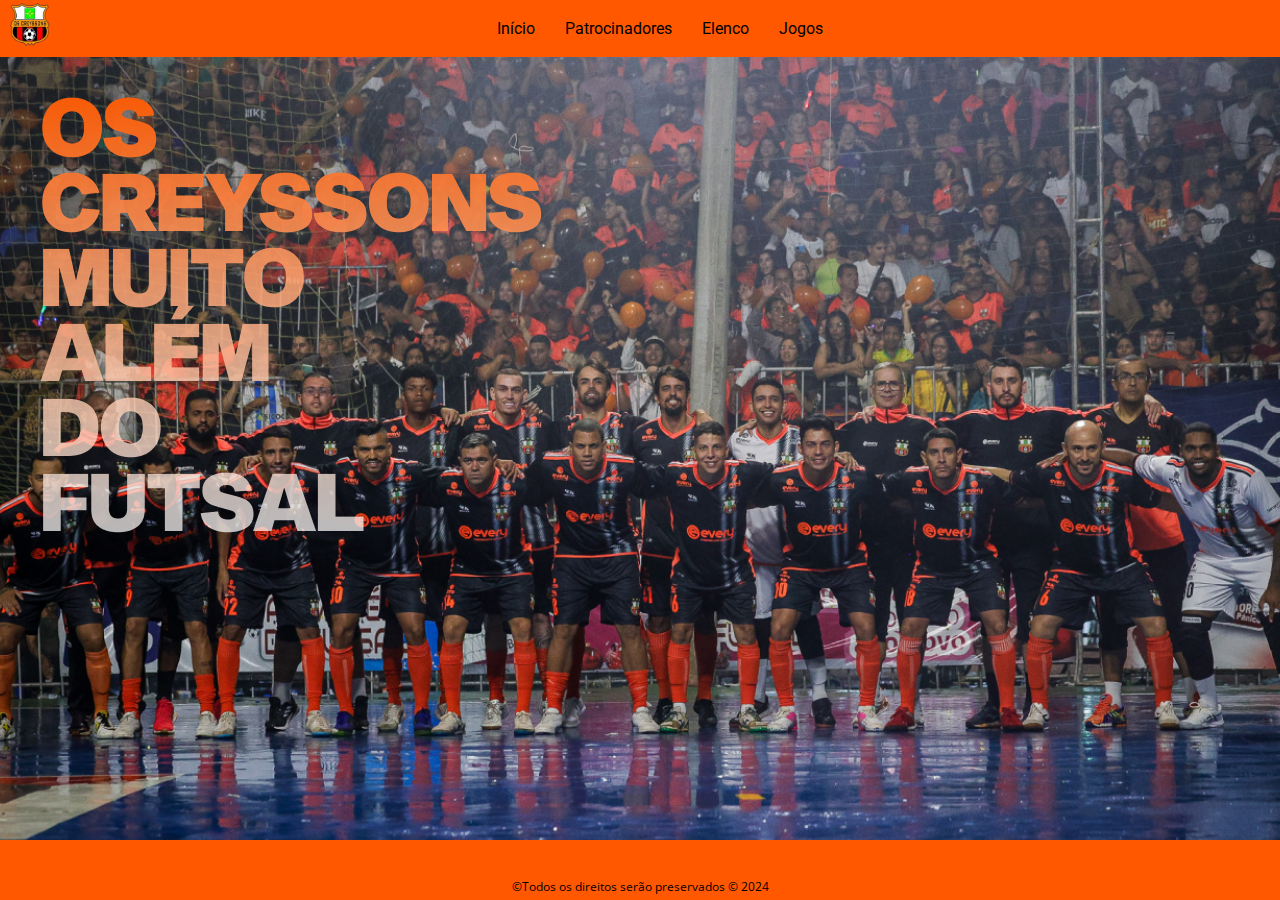
<file: index.html>
<!DOCTYPE html>
<html lang="pt-br">
<head>
    <title> Os Creyssons </title>
  <meta name="description" content="undado em 2005 pelos amigos Rosivaldo Marques e Carlinhos . Creyssons Futebol Clube e hj é uma referência entre os times de futsal do DF e entorno">
  <meta name="keywords" content="Creyssons, Os Creyssons, Crey, Os Creys, CREYSSONS, OS CREYSSONS, Arimateia, Torneio de Futsal Arimateia">
  <meta name="author" content="Luan Marques de Oliveira">
    <meta name="google-site-verification" content="yW40HxyfWlp_ZnGY3PED46krVfF_dvtKKssGRGxXEkE" />
    <meta charset="UTF-8">
    <meta name="viewport" content="width=device-width, initial-scale=1.0">
    <title>Os Creyssons - Página Inicial</title>
    <link href="https://cdn.jsdelivr.net/npm/bootstrap@5.3.0-alpha3/dist/css/bootstrap.min.css" rel="stylesheet" integrity="sha384-KK94CHFLLe+nY2dmCWGMq91rCGa5gtU4mk92HdvYe+M/SXH301p5ILy+dN9+nJOZ" crossorigin="anonymous">
    <link href="https://fonts.googleapis.com/css2?family=Roboto:wght@400&display=swap" rel="stylesheet">


    
    <!-- Link para a fonte 'Open Sans' do Google Fonts -->
    <link href="https://fonts.googleapis.com/css2?family=Open+Sans:ital,wght@0,300..800;1,300..800&display=swap" rel="stylesheet">
    
    <link rel="stylesheet" href="styles.css">
</head>
<body class="index-page">
    <script src="https://cdn.jsdelivr.net/npm/bootstrap@5.3.0-alpha3/dist/js/bootstrap.bundle.min.js" integrity="sha384-ENjdO4Dr2bkBIFxQpeoTz1HIcje39Wm4jDKdf19U8gI4ddQ3GYNS7NTKfAdVQSZe" crossorigin="anonymous"></script>
    <script src="script.js"></script>

    <!-- Cabeçalho e Navegação -->
    <header>
        <div class="logo">
            <img src="images/logo.png" alt="Logo Os Creyssons">
        </div>
            

        
        <nav>
            <ul>
                <li><a href="index.html">Início</a></li>
                <li><a href="patrocinadores.html">Patrocinadores</a></li>
                <li><a href="elenco.html">Elenco</a></li>
                <li><a href="jogos.html">Jogos</a></li>
            </ul>
        </nav>
    </header>

    <!-- Conteúdo da Página Inicial -->
    <section id="inicio" class="section">
        <div class="hero">
            <img src="images/OS Creyssons muito além do FUTSAL.png" alt="Imagem no canto esquerdo" class="image-left-center">

        </div>
    </section>

    <!-- Rodapé -->
    <footer class="footer-logos">
        <p>&copy;Todos os direitos serão preservados &copy; 2024</p>
    </footer>
</body>
</html>
</file>
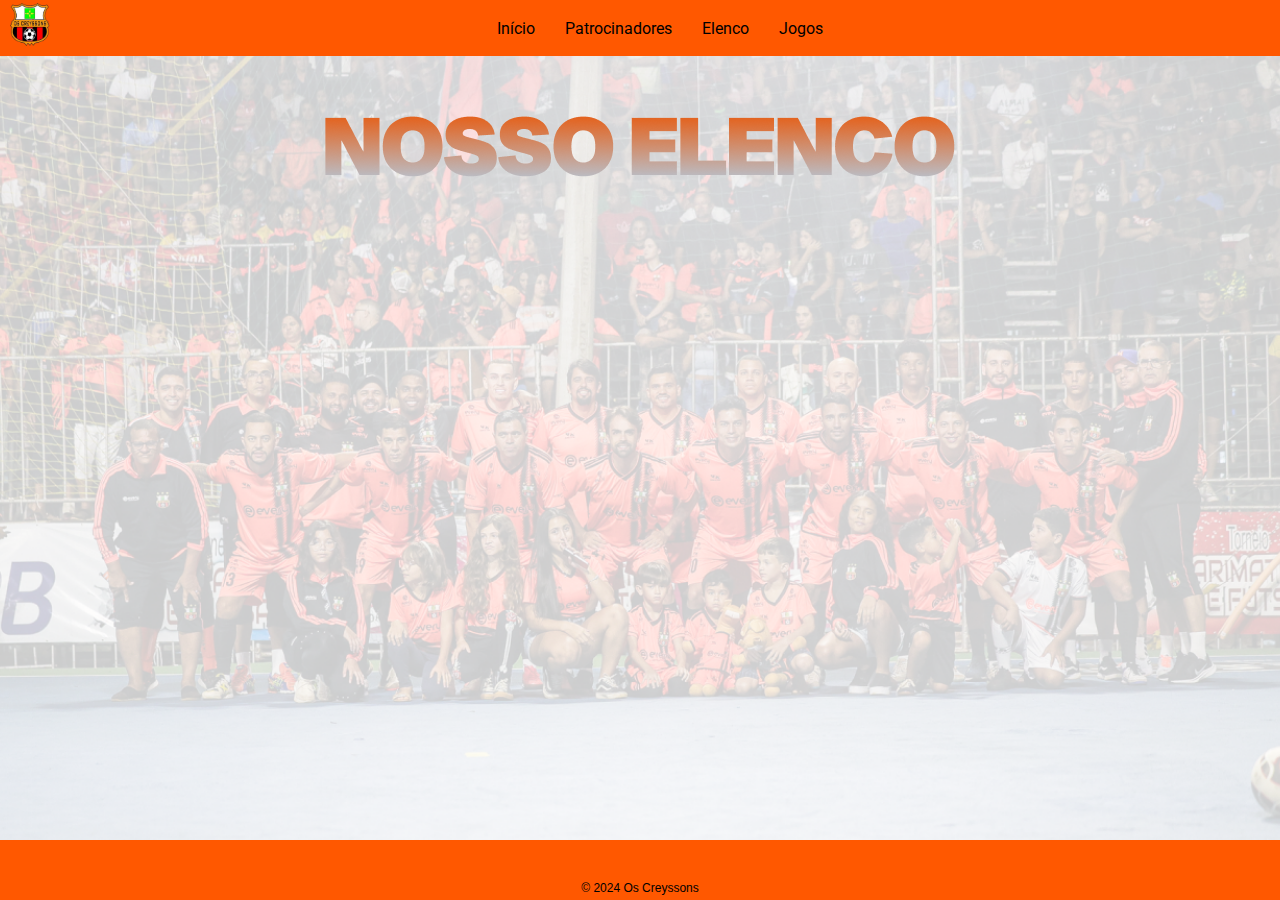
<file: elenco.html>
<!DOCTYPE html>
<html lang="pt-br">
<head>
    <meta charset="UTF-8">
    <meta name="viewport" content="width=device-width, initial-scale=1.0">
    <title>Os Creyssons - Elenco</title>
    <link rel="stylesheet" href="styles.css">
    <link href="https://cdn.jsdelivr.net/npm/bootstrap@5.3.0-alpha3/dist/css/bootstrap.min.css" rel="stylesheet" integrity="sha384-KK94CHFLLe+nY2dmCWGMq91rCGa5gtU4mk92HdvYe+M/SXH301p5ILy+dN9+nJOZ" crossorigin="anonymous">
    <link href="https://fonts.googleapis.com/css2?family=Roboto:wght@400&display=swap" rel="stylesheet">


</head>
<body class="elenco">
    <script src="https://cdn.jsdelivr.net/npm/bootstrap@5.3.0-alpha3/dist/js/bootstrap.bundle.min.js" integrity="sha384-ENjdO4Dr2bkBIFxQpeoTz1HIcje39Wm4jDKdf19U8gI4ddQ3GYNS7NTKfAdVQSZe" crossorigin="anonymous"></script>
    <script src="script.js"></script>

    <!-- Cabeçalho e Navegação -->
    <header>
        <div class="logo">
            <img src="images/logo.png" alt="Logo Os Creyssons">
        </div>
        <nav>
            <ul>
                <li><a href="index.html">Início</a></li>
                <li><a href="patrocinadores.html">Patrocinadores</a></li>
                <li><a href="elenco.html">Elenco</a></li>
                <li><a href="jogos.html">Jogos</a></li>
            </ul>
        </nav>
    </header>

    <!-- Elenco -->
    <section id="elenco" class="section">
        
        <div class="imagem-superior">
            <img src="images/nosso elenco.png" alt="Descrição da imagem">
          </div>
        
                
    </section>

    <!-- Rodapé -->
    <footer class="footer-logos">
        <p>&copy; 2024 Os Creyssons</p>
    </footer>
</body>
</html>
</file>
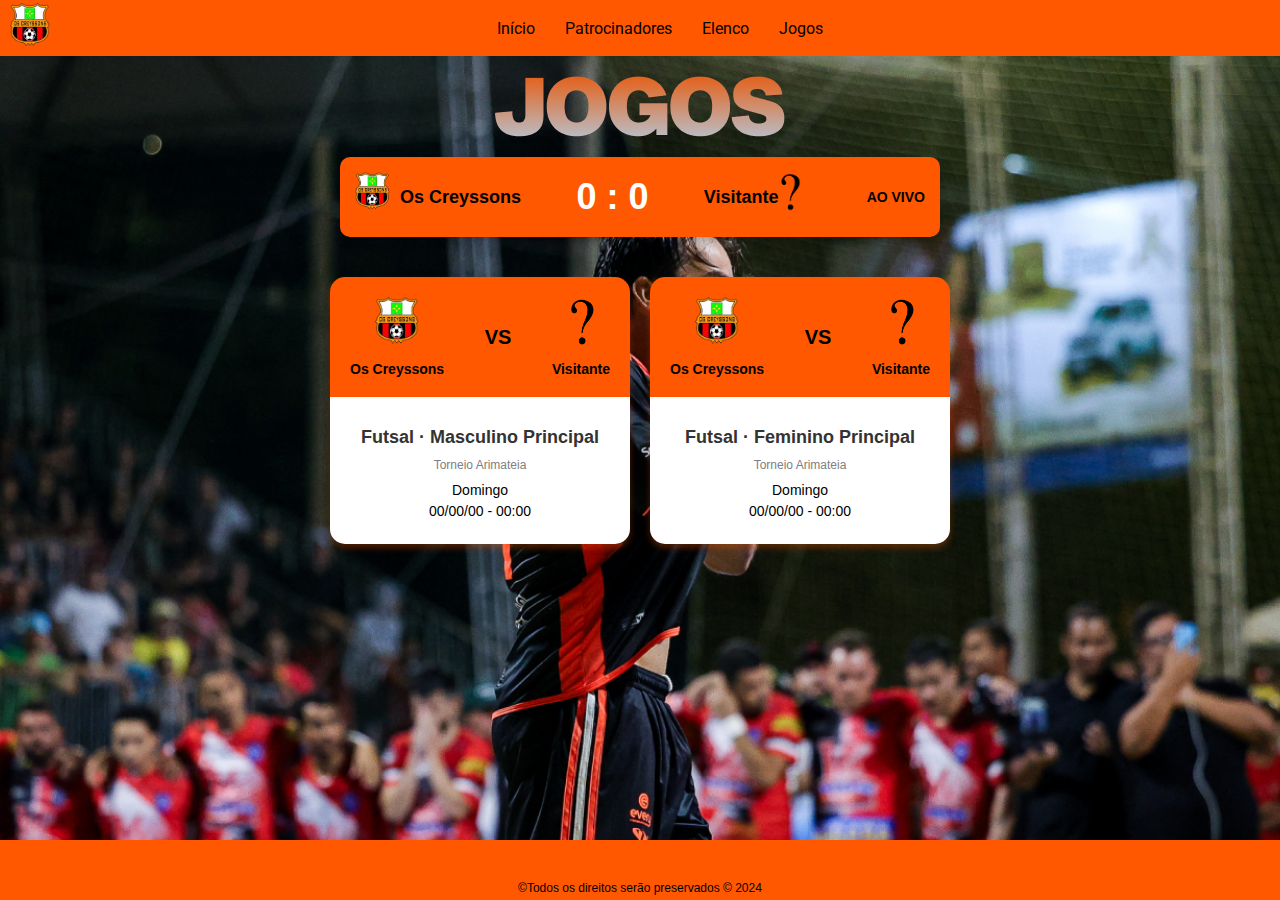
<file: jogos.html>
<!DOCTYPE html>
<html lang="pt-br">

<head>
    <meta charset="UTF-8">
    <meta name="viewport" content="width=device-width, initial-scale=1.0">
    <title>Os Creyssons - Jogos</title>
    <link rel="stylesheet" href="styles.css">
    <link href="https://cdn.jsdelivr.net/npm/bootstrap@5.3.0-alpha3/dist/css/bootstrap.min.css" rel="stylesheet"
        integrity="sha384-KK94CHFLLe+nY2dmCWGMq91rCGa5gtU4mk92HdvYe+M/SXH301p5ILy+dN9+nJOZ" crossorigin="anonymous">
    <link href="https://fonts.googleapis.com/css2?family=Roboto:wght@400&display=swap" rel="stylesheet">


</head>

<body class="jogos">
    <script src="https://cdn.jsdelivr.net/npm/bootstrap@5.3.0-alpha3/dist/js/bootstrap.bundle.min.js"
        integrity="sha384-ENjdO4Dr2bkBIFxQpeoTz1HIcje39Wm4jDKdf19U8gI4ddQ3GYNS7NTKfAdVQSZe"
        crossorigin="anonymous"></script>
    <script src="script.js"></script>

    <!-- Cabeçalho e Navegação -->
    <header>
        <div class="logo">
            <img src="images/logo.png" alt="Logo Os Creyssons">
        </div>
        <nav>
            <ul>
                <li><a href="index.html">Início</a></li>
                <li><a href="patrocinadores.html">Patrocinadores</a></li>
                <li><a href="elenco.html">Elenco</a></li>
                <li><a href="jogos.html">Jogos</a></li>
            </ul>
        </nav>
    </header>
    <div class="imagem-superior">
        <img src="images/jogos.png" alt="Descrição da imagem">
    </div>
    <!-- Jogos -->
    <div id="placar-card" class="card-score-horizontal">

        <div class="team">
          <img src="images/logo.png" alt="Logo Time 1"> <!-- Substitua pelo link real da logo -->
          <p>Os Creyssons</p>
        </div>
        <div class="score">
          0 : 0
        </div>
        <div class="team">
          <p>Visitante</p>
          <img src="images/pngegg.png" alt="Logo Time 2"> <!-- Substitua pelo link real da logo -->
        </div>
        <div id="ao-vivo">AO VIVO</div>
      </div>
      
    <div class="card-container">
        <div class="card">
          <div class="card-header">
            <div class="team">
              <img src="images/logo.png" alt="Time 1 Logo">
              <p>Os Creyssons</p>
            </div>
            <span class="versus">VS</span>
            <div class="team">
              <img src="images/pngegg.png" alt="Time 2 Logo">
              <p>Visitante</p>
            </div>
          </div>
          <div class="card-body">
            <h3>Futsal · Masculino Principal</h3>
            <div class="competition">Torneio Arimateia</div>
            <div class="details">
              <p> Domingo </p>
              <p>00/00/00 - 00:00</p>
            </div>
          </div>
        </div>
      
        <!-- Repita a estrutura do card para outros cards -->
        <div class="card">
          <div class="card-header">
            <div class="team">
              <img src="images/logo.png" alt="Time 3 Logo">
              <p>Os Creyssons</p>
            </div>
            <span class="versus">VS</span>
            <div class="team">
              <img src="images/pngegg.png" alt="Time 4 Logo">
              <p>Visitante</p>
            </div>
          </div>
          <div class="card-body">
            <h3>Futsal · Feminino Principal</h3>
            <div class="competition">Torneio Arimateia</div>
            <div class="details">
                <p> Domingo </p>
              <p>00/00/00 - 00:00</p>
            </div>
          </div>
        </div>
      
        <!-- Adicione quantos cards precisar -->
      </div>
       <script src="script.js"></script>
    </body>
    </html>
    





    <!-- Rodapé -->
    <footer class="footer-logos">
        <p>&copy;Todos os direitos serão preservados &copy; 2024</p>
    </footer>
</body>

</html>
</file>
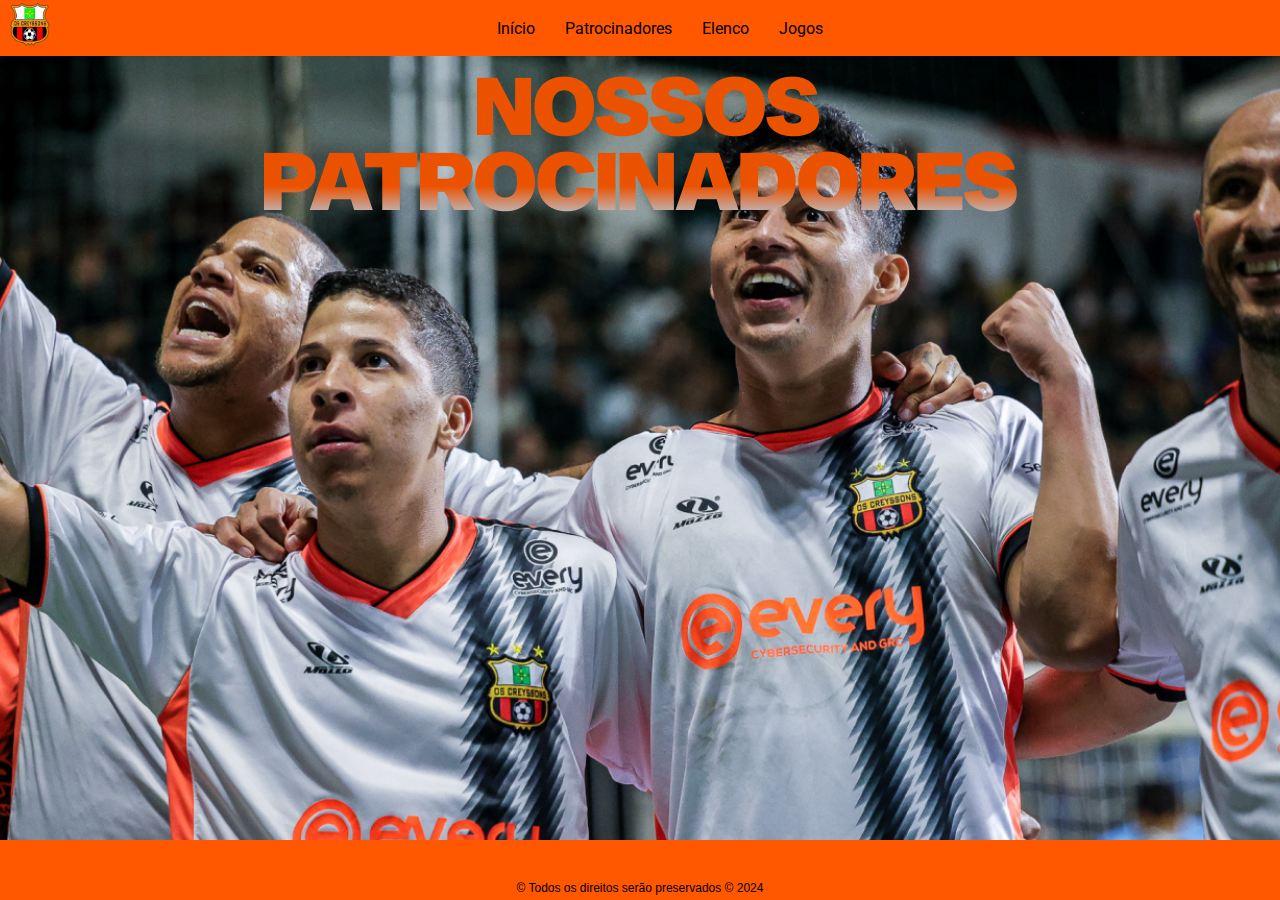
<file: patrocinadores.html>
<!DOCTYPE html>
<html lang="pt-br">
<head>
    <meta charset="UTF-8">
    <meta name="viewport" content="width=device-width, initial-scale=1.0">
    <title>Os Creyssons - Patrocinadores</title>
    <link rel="stylesheet" href="styles.css">
    <link href="https://cdn.jsdelivr.net/npm/bootstrap@5.3.0-alpha3/dist/css/bootstrap.min.css" rel="stylesheet" integrity="sha384-KK94CHFLLe+nY2dmCWGMq91rCGa5gtU4mk92HdvYe+M/SXH301p5ILy+dN9+nJOZ" crossorigin="anonymous">
    <link href="https://fonts.googleapis.com/css2?family=Roboto:wght@400&display=swap" rel="stylesheet">


</head>

<body class="patrocinadores">
    <script src="https://cdn.jsdelivr.net/npm/bootstrap@5.3.0-alpha3/dist/js/bootstrap.bundle.min.js" integrity="sha384-ENjdO4Dr2bkBIFxQpeoTz1HIcje39Wm4jDKdf19U8gI4ddQ3GYNS7NTKfAdVQSZe" crossorigin="anonymous"></script>
    <script src="script.js"></script>
    
    <!-- Cabeçalho e Navegação -->
    <header>
        <div class="logo">
            <img src="images/logo.png" alt="Logo Os Creyssons">
        </div>
        <nav>
            <ul>
                <li><a href="index.html">Início</a></li>
                <li><a href="patrocinadores.html">Patrocinadores</a></li>
                <li><a href="elenco.html">Elenco</a></li>
                <li><a href="jogos.html">Jogos</a></li>
            </ul>
        </nav>
    </header>

    <div class="imagem-superior">
    <img src="images/Nossos patrocinadores.png" alt="Imagem no centro superior" class="image-top-center">

    </div>
    
      <div class="hero">
       
      </div>

    <!-- Patrocinadores -->
    <section id="patrocinadores" class="section">
        <div class="sponsors">
        </div>
    </section>

    <!-- Rodapé -->
    <footer class="footer-logos">
        <p>&copy; Todos os direitos serão preservados &copy; 2024</p>
    </footer>
</body>
</html>
</file>
<file: styles.css>
/* Reset Global */
* {
  margin: 0;
  padding: 0;
  box-sizing: border-box;
}

html, body {
  height: 100%; /* Garante que a altura da página seja 100% */
  font-family: 'Open Sans', sans-serif;
 
}

/* Layout Geral */
.wrapper {
  display: flex;
  flex-direction: column; /* Organiza elementos verticalmente */
  min-height: 100vh; /* Faz o container ocupar toda a altura da janela */
}

main {
  flex: 1; /* Faz o conteúdo ocupar o espaço disponível */
  padding: 1rem; /* Adiciona espaçamento interno */
  text-align: center; /* Centraliza o texto */
}

/* Backgrounds Específicos para Páginas */
body.index-page {
  background: url('images/LRF-15\ 1.png') no-repeat center center fixed;
  background-size: cover;
}

body.elenco {
  background: url('images/LRF-166\ 1.png') no-repeat center center fixed;
  background-size: cover;
}

body.galeria {
  background: url('images/LRF-2.png') no-repeat center center fixed;
  background-size: cover;
}

body.jogos {
  background: url('images/LRF-95\ 1.png') no-repeat center center fixed;
  background-size: cover;
}

body.patrocinadores {
  background: url('images/LRF-89\ 2.png') no-repeat center center fixed;
  background-size: cover;
}

/* Cabeçalho */
header {
  background-color: #FF5800;
  padding: 3px 10px; /* Diminuído o padding superior e inferior */
  display: flex;
  align-items: center;
  justify-content: space-between;
}

header .logo img {
  width: 40px; /* Logo reduzida para tamanho slim */
  height: auto; /* Mantém a proporção da imagem */
}

nav {
  display: flex;
  justify-content: center; /* Centraliza horizontalmente os itens do nav */
  align-items: center; /* Centraliza verticalmente os itens do nav */
  width: 100%;
  height: 50px; /* Definindo altura fixa para o nav */
  font-family: 'Roboto', sans-serif; /* Fonte Roboto Regular aplicada ao nav */
}

nav ul {
  list-style: none;
  display: flex;
  gap: 30px; /* Aumentei o espaçamento entre os itens do nav */
  margin: 0; /* Garantir que não haja margens */
}

nav ul li {
  display: flex;
  align-items: center; /* Centraliza o conteúdo dentro de cada <li> */
}

/* Nav */
/* Estilo para o link no menu */
nav ul li a {
  text-decoration: none;
  color: #000000;
  font-weight: normal;
  display: inline-block;
  position: relative; /* Necessário para posicionar as linhas */
  padding: 5px 0; /* Espaçamento ao redor do texto */
}

/* Estilo para o link ativo */
nav ul li a.active::before,
nav ul li a.active::after {
  content: ""; /* Cria o conteúdo para as linhas */
  position: absolute;
  left: 0;
  right: 0;
  height: 2px;
  background-color: #000000; /* Cor das linhas */
}

nav ul li a.active::before {
  top: 0; /* Linha superior */
}

nav ul li a.active::after {
  bottom: 0; /* Linha inferior */
}




/* Seções e Galeria */
.section {
  padding: 40px;
}

.imagem-superior {
  display: flex;
  justify-content: center; /* Centraliza horizontalmente */
  margin-top: 20px; /* Espaçamento entre a barra e a imagem */
}

.imagem-superior img {
  max-width: 100%; /* Garante que a imagem não ultrapasse a largura da tela */
  height: auto; /* Mantém a proporção da imagem */
}

#galeria h2, #jogos h2, #elenco h2 {
  font-size: 36px;
  color: #333;
  text-align: center;
  margin-bottom: 20px;
}

#galeria h2 span {
  color: #FF5800;
}

.gallery {
  display: flex;
  gap: 15px;
  justify-content: center;
  flex-wrap: wrap;
}

.gallery img {
  width: 200px;
  height: auto;
  border-radius: 5px;
}

/* Rodapé */
footer {
  background-color: #FF5800;
  padding: 5px 20px; /* Ajuste no padding para dar mais espaço */
  text-align: center;
  color: #000;
  font-size: 12px; /* Diminuí o tamanho da fonte */
  margin-top: auto; /* Garante que o rodapé fique no final da página */
  display: flex; /* Flexbox para o rodapé */
  flex-direction: column; /* Organiza os elementos do footer em uma coluna */
  justify-content: flex-end; /* Alinha os itens para o final do footer */
  height: 60px; /* Define uma altura fixa para o footer */
}

footer .sponsors img {
  width: 60px; /* Reduzi o tamanho das imagens de patrocinadores para economizar espaço */
  margin: 0 10px;
}
html, body {
  margin: 0;
  padding: 0;
  height: 100%;
}

/* Define a estrutura do layout */
body {
  display: flex;
  flex-direction: column;
}

/* O conteúdo principal cresce conforme necessário */
.content {
  flex: 1;
}

/*card jogos/


/* Estilo geral do card */
/* Contêiner dos cards */
.card-container {
  display: flex; /* Layout flexível */
  flex-wrap: wrap; /* Permite que os cards quebrem para uma nova linha, se necessário */
  gap: 20px; /* Espaçamento entre os cards */
  justify-content: center; /* Centraliza os cards horizontalmente */
  padding: 20px; /* Espaçamento ao redor do contêiner */
  box-sizing: border-box; /* Garante que o padding não afete a largura */
}

/* Estilo do card */
.card {
  width: 300px; /* Largura fixa */
  border-radius: 15px;
  box-shadow: 0 4px 6px rgba(255, 88, 0, 0.3); /* Sombra laranja */
  overflow: hidden;
  font-family: Arial, sans-serif;
  margin: 0; /* Remove qualquer margem adicional */
}

/* Cabeçalho do card */
.card-header {
  background-color: #FF5800; /* Fundo laranja */
  display: flex;
  align-items: center;
  justify-content: space-between;
  padding: 20px;
  text-align: center;
  color: white; /* Cor do texto */
}

/* Times e logos */
.team {
  text-align: center;
}

.team img {
  height: 50px;
  margin-bottom: 10px;
}

.team p {
  margin: 0;
  font-size: 14px;
  font-weight: bold;
  color: rgb(0, 0, 0); /* Texto branco */
}

.versus {
  font-size: 20px;
  font-weight: bold;
  color: rgb(0, 0, 0); /* Texto branco */
}

/* Corpo do card */
.card-body {
  background-color: white; /* Fundo branco */
  color: #333; /* Texto escuro */
  padding: 20px;
  text-align: center; /* Centraliza o texto */
  border-radius: 0 0 10px 10px; /* Arredonda apenas os cantos inferiores */
  box-shadow: 0px 2px 5px rgba(0, 0, 0, 0.1); /* Sombra leve no corpo */
}

/* Texto da competição */
.competition {
  font-size: 12px;
  color: gray; /* Texto em cinza */
  margin-bottom: 10px; /* Espaçamento entre os títulos */
}

/* Título e detalhes */
.card-body h3 {
  font-size: 18px;
  margin: 10px 0; /* Ajusta o espaçamento acima e abaixo do título */
  font-weight: bold;
}

.details {
  margin-top: 10px;
}

.details p {
  margin: 5px 0;
  font-size: 14px;
  color: #000000; /* Texto em tom escuro */
}

.details .icon {
  margin-right: 5px;
}




/* Card Placar Horizontal */
.card-score-horizontal {
  background-color: #FF5800; /* Fundo laranja */
  color: white; /* Texto branco */
  display: flex; /* Usando flexbox para dispor os itens horizontalmente */
  justify-content: space-between; /* Espaçamento entre os times e "AO VIVO" */
  align-items: center; /* Alinha os itens verticalmente */
  padding: 15px;
  border-radius: 10px;
  box-shadow: 0 4px 8px rgba(0, 0, 0, 0.2);
  width: 100%; /* Largura total do container */
  max-width: 600px; /* Define um tamanho máximo para o card */
  margin: 20px auto; /* Alinha o card ao centro da página */
  display: none; /* Inicialmente escondido, será ativado via JavaScript */
}

.card-score-horizontal .team {
  display: flex; /* Flexbox para alinhar logo e nome */
  align-items: center;
}

.card-score-horizontal .team img {
  height: 40px; /* Tamanho da logo */
  margin-right: 10px; /* Espaço entre logo e nome */
}

.card-score-horizontal .team p {
  font-size: 18px; /* Tamanho do nome do time */
  font-weight: bold;
}

.card-score-horizontal .score {
  font-size: 36px; /* Tamanho maior do placar */
  font-weight: bold;
  display: flex;
  align-items: center; /* Centraliza os números verticalmente */
  gap: 5px; /* Espaçamento reduzido entre os números */
}
.placar {
  transform: scale(0.5); /* Diminui para 50% */
  transform-origin: center;
}



/* AO VIVO PISCAR */
@keyframes piscar {
  0% {
    opacity: 1;
  }
  50% {
    opacity: 0;
  }
  100% {
    opacity: 1;
  }
}

#ao-vivo {
  font-size: 14px;
  font-weight: bold;
  color: #000000; /* Alaranjado */
  animation: piscar 1s infinite; /* Animação contínua */
}
/*adicionado 28/11/2024*/

@media (max-width: 480px) {
  /* Cabeçalho ainda mais compacto */
  header {
    padding: 5px; /* Reduz o padding do cabeçalho */
  }

  nav ul {
    gap: 3px; /* Menor espaçamento entre os links */
  }

  nav ul li a {
    font-size: 14px; /* Reduz tamanho da fonte */
  }

  /* Ajuste no card */
  .card {
    width: 100%; /* Ocupa 100% da largura da tela */
  }

  .card-header {
    padding: 10px; /* Padding menor */
  }

  .card-body {
    padding: 10px; /* Padding menor */
  }

  .card-score-horizontal {
    flex-direction: column; /* Coloca os elementos em coluna */
    text-align: center; /* Centraliza os textos */
    padding: 10px; /* Reduz o padding */
  }

  .card-score-horizontal .score {
    font-size: 28px; /* Diminui o tamanho do placar */
  }

  .card-score-horizontal .team img {
    height: 30px; /* Reduz tamanho das logos */
  }
}

.hero img {
  max-width: 100%; /* Garante que a imagem não ultrapasse a largura da tela */
  height: auto; /* Mantém a proporção da imagem */
}
</file>
